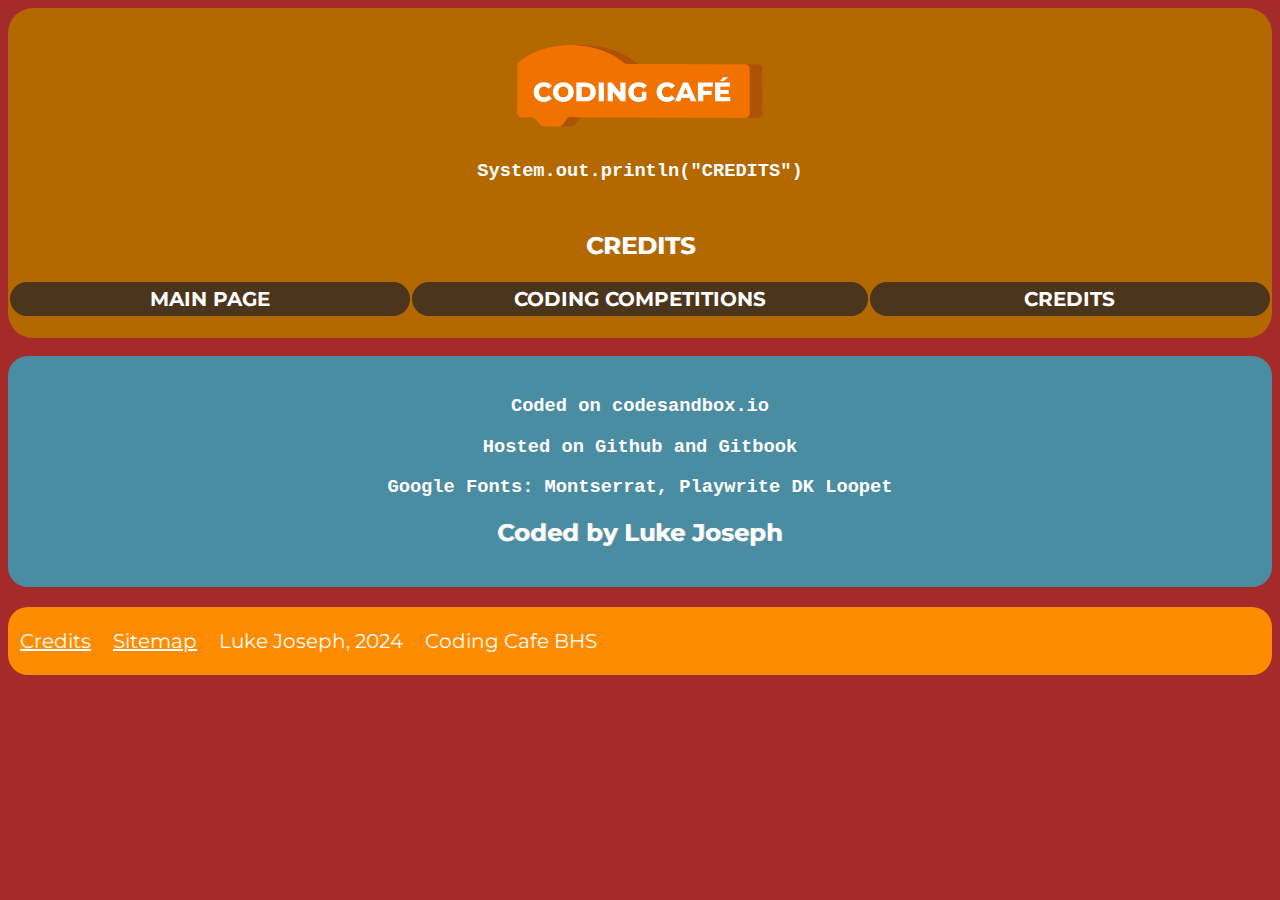
<file: credits.html>
<!DOCTYPE html>
<html>
  <head>
    <link rel="icon" type="image/png" href="images/iconCODE.png">
    <link
      href="https://fonts.googleapis.com/css2?family=Montserrat:wght@700;800"
      rel="stylesheet"
    />
    <link href="css/style.css" rel="stylesheet" />
    <title>BHS Coding Cafe</title>
  </head>
  <body>
    <div class="banner">
      <img src="images/logoMain.png" id="mainLogo" />
      <h3 id="randomStr">System.out.println("CREDITS")<br /></h3>
      <h2><br />CREDITS</h2>
      <table class="navBar">
        <tr>
          <th id="linkTO-main">MAIN PAGE</th>
          <th id="linkTO-codingcomps">CODING COMPETITIONS</th>
          <th id="linkTO-credits">CREDITS</th>
        </tr>
      </table>
    </div>
    <br />

    <div class="ice">
        <h3>Coded on codesandbox.io</h2>
  
        <h3>Hosted on Github and Gitbook</h2>

        <h3>Google Fonts: Montserrat, Playwrite DK Loopet</h3>

        <h2> Coded by Luke Joseph </h2>
    </div>
    <div class="footer">
      <table>
        <tr>
          <td><a href="credits.html">Credits</a></td>
          <td><a href="sitemap.html">Sitemap</a></td>
          <td>Luke Joseph, 2024</td>
          <td>Coding Cafe BHS</td>
        </tr>
      </table>
    </div>
</body>

    <script>
      let random = Math.floor(Math.random() * 10);

      if (random % 2 === 0) {
        document.getElementById("randomStr").innerHTML = 'print("CREDITS")';
      } else if (random >= 6) {
        document.getElementById("randomStr").innerHTML =
          'System.out.println("CREDITS")';
      } else {
        document.getElementById("randomStr").innerHTML =
          'console.log("CREDITS")';
      }


      document.getElementById("mainLogo").onclick = function () {
        window.location.href = "index.html";
      };
      document.getElementById("linkTO-main").onclick = function () {
        window.location.href = "index.html";
      };
      document.getElementById("linkTO-codingcomps").onclick = function () {
        window.location.href = "dec17.html";
      };
      document.getElementById("linkTO-credits").onclick = function () {
        window.location.href = "credits.html";
      };
    </script>
  </body>
</html>
</file>
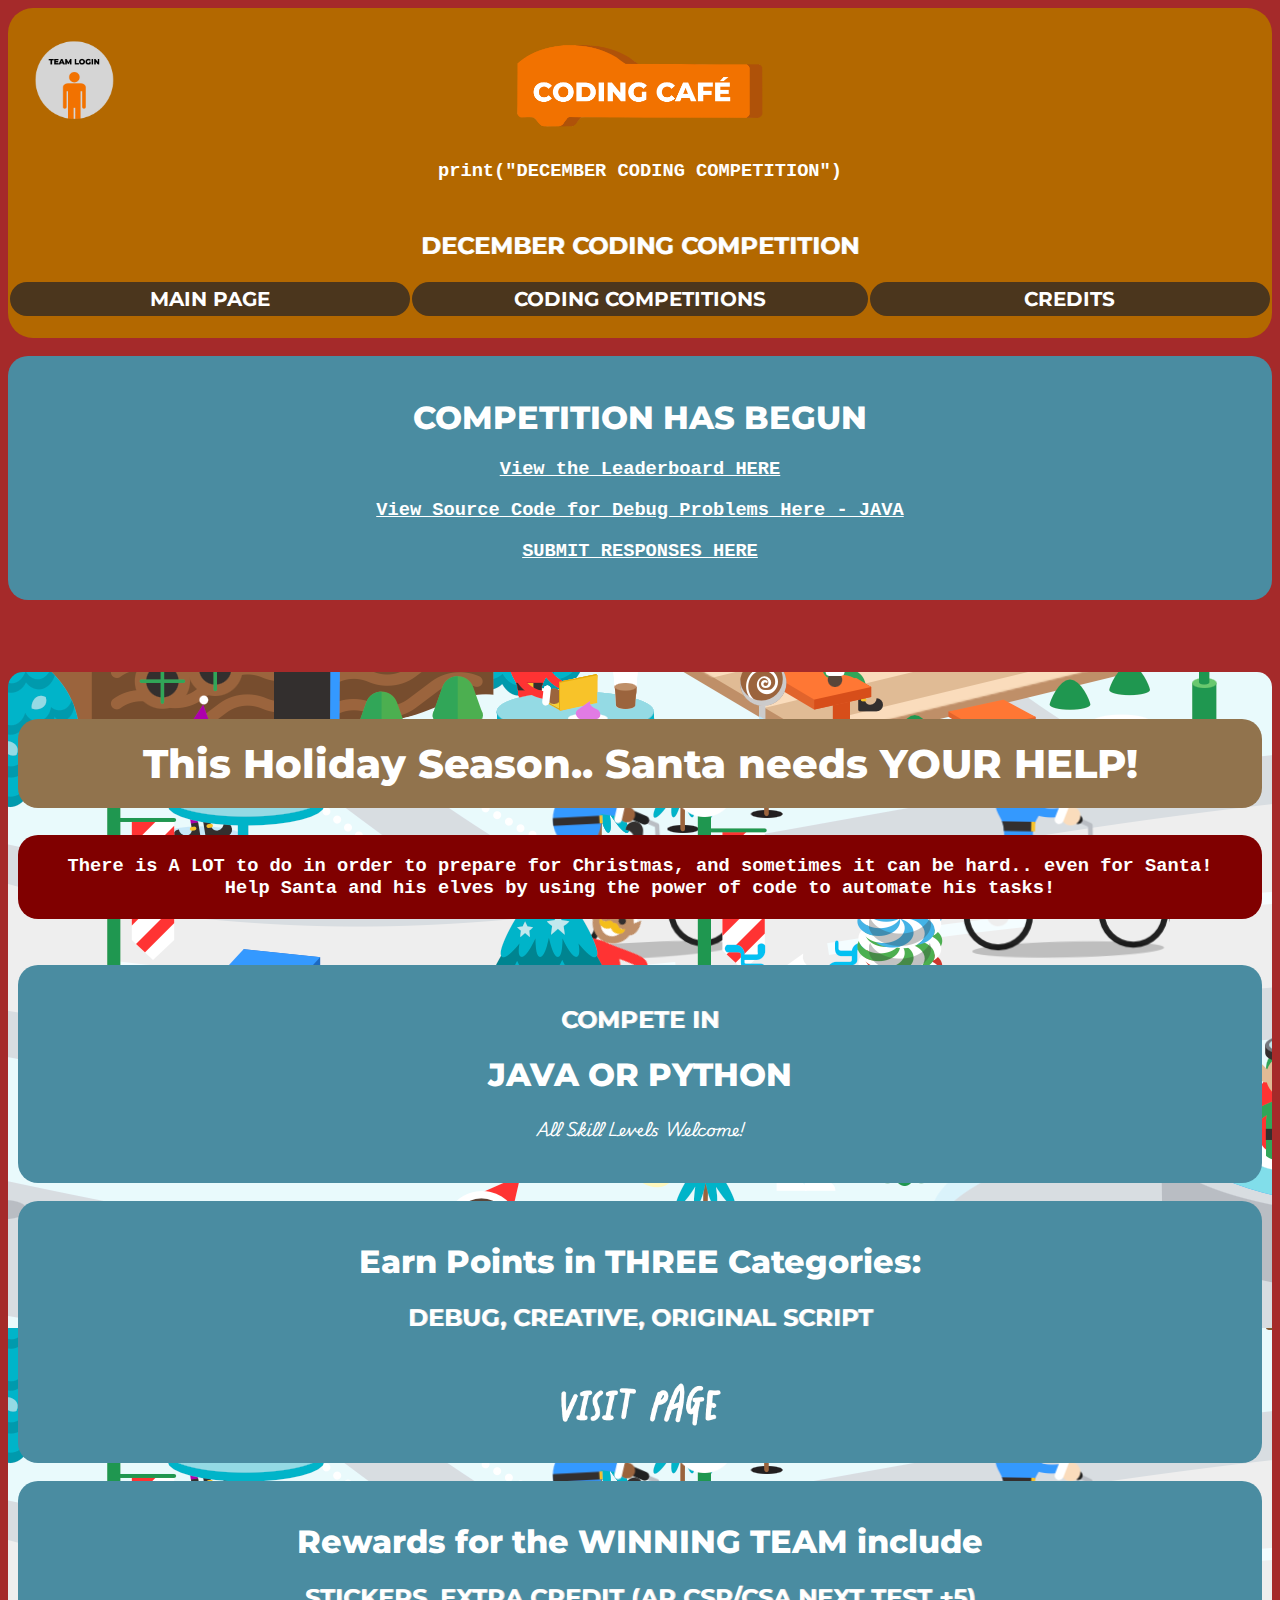
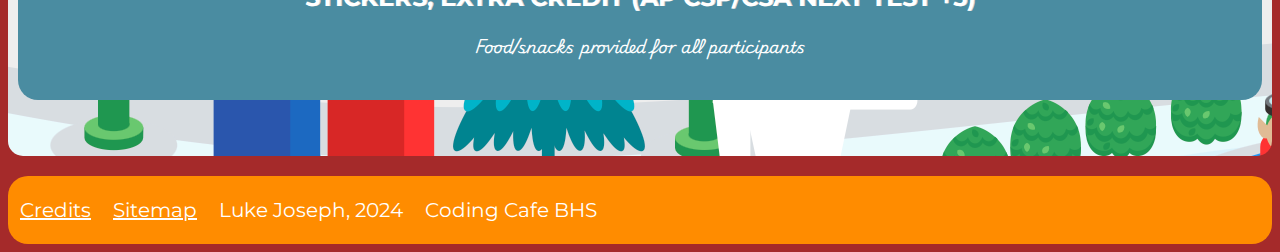
<file: dec17.html>
<!DOCTYPE html>
<html>
  <head>
    <link rel="icon" type="image/png" href="images/iconCODE.png" />

    <title>December Coding Competition - BHS Coding Cafe</title>
    <link href="css/style.css" rel="stylesheet" />
    <link
      href="https://fonts.googleapis.com/css2?family=Montserrat:wght@700;800"
      rel="stylesheet"
    />
    <link
      href="https://fonts.googleapis.com/css?family=Playwrite DK Loopet:wght@400"
      rel="stylesheet"
    />
    <link
      href="https://fonts.googleapis.com/css2?family=Pacifico:wght@400"
      rel="stylesheet"
    />

    <style>
      #introBanner {
        background-image: url("images/dec17IntroBanner.png");
        padding: 20px 10px;
        border-radius: 15px;
      }
      #introBannerHEAD {
        background-color: rgb(71, 107, 16);
        border-radius: 10px;
        font-size: 30px;
        transition: font-size 3s;
        color: white;
      }
      #introBannerHEAD:hover {
        font-size: 40px;
      }
      #introBanner h3 {
        font-family: Courier;
      }

      h4 {
        font-family: Playwrite DK Loopet, Courier New;
        text-align: center;
      }
      #pfp {
        position: fixed;
        top: 30px;
        left: 18px;
        right: 200;
        width: 9%;
        height: 9%
        margin: 10px 10px;
        z-index: 1000;
        border: 3px solid none;
        border-color: transparent;
        border-radius: 65px;
        transition: border-color 1s, background-color 1s;

      }
      #pfp:hover {
        border-color: darkorange;
        background-color: darkorange;
        border-radius: 65px 65px;

      }

      .link {
        text-align: center;
        display: block;
        margin: 0 auto;
        width: 15%;
        height: 15%;
      }

      a {
        color: white;
      }
    </style>
  </head>

  <body>
    <div class="banner">
      <img src="images/logoMain.png" id="mainLogo" />
      <h3 id="randomStr">
        System.out.println("DECEMBER CODING COMPETITION")<br />
      </h3>
      <h2><br />DECEMBER CODING COMPETITION</h2>
      <table class="navBar">
        <tr>
          <th id="linkTO-main">MAIN PAGE</th>
          <th id="linkTO-codingcomps">CODING COMPETITIONS</th>
          <th id="linkTO-credits">CREDITS</th>
        </tr>
      </table>
    </div>
    <br />
    <div class="ice">
      <h1>COMPETITION HAS BEGUN</h1>
      <h3>
        <a href="https://keepthescore.com/board/tbxptmgwwvswr/"
          >View the Leaderboard HERE
        </a>
      </h3>
      <h3>
        <a
          href="https://drive.google.com/drive/folders/1mV0Q981D9IzRikyKMmvjUim-MJ2Usb7E?usp=share_link"
        >
          View Source Code for Debug Problems Here - JAVA
        </a>
      </h3>
      <h3>
        <a
          href="https://forms.office.com/Pages/ResponsePage.aspx?id=gamCU_emuk25U_DseFKB6xn4ONpeDsRIkyylOtZNJwhUNUwzR0hLN0k3R09KQk5GWk9CVkpNTklDNi4u"
          >SUBMIT RESPONSES HERE</a
        >
      </h3>
    </div>
    <br />
    <br />
    <br />
    <br />
    <div id="introBanner">
      <h1 class="wood">This Holiday Season.. Santa needs YOUR HELP!</h1>
      <h3 class="red">
        There is A LOT to do in order to prepare for Christmas, and sometimes it
        can be hard.. even for Santa! <br />
        Help Santa and his elves by using the power of code to automate his
        tasks!
      </h3>
      <br />
      <br />
      <div class="ice">
        <h2>COMPETE IN</h2>
        <h1>JAVA OR PYTHON</h1>
        <h4>All Skill Levels Welcome!</h4>
      </div>
      <br />
      <div class="ice">
        <h1>Earn Points in THREE Categories:</h1>
        <h2>DEBUG, CREATIVE, ORIGINAL SCRIPT</h2>
        <br />
        <a href="gradingRubric.pdf" download="gradingRubric.pdf">
          <img src="images/DEC17Link.png" class="link"
        /></a>
      </div>
      <br />
      <div class="ice">
        <h1>Rewards for the WINNING TEAM include</h1>
        <h2>STICKERS, EXTRA CREDIT (AP CSP/CSA NEXT TEST +5)</h2>
        <h4>Food/snacks provided for all participants</h4>
      </div>
      <br />
      <br />
    </div>
    <img src="images/pfp.png" id="pfp" />
    <div class="footer">
      <table>
        <tr>
          <td><a href="credits.html">Credits</a></td>
          <td><a href="sitemap.html">Sitemap</a></td>
          <td>Luke Joseph, 2024</td>
          <td>Coding Cafe BHS</td>
        </tr>
      </table>
    </div>
  </body>

  <script>
    let random = Math.floor(Math.random() * 10);

    if (random % 2 === 0) {
      document.getElementById("randomStr").innerHTML =
        'print("DECEMBER CODING COMPETITION")';
    } else if (random >= 6) {
      document.getElementById("randomStr").innerHTML =
        'System.out.println("DECEMBER CODING COMPETITION")';
    } else {
      document.getElementById("randomStr").innerHTML =
        'console.log("DECEMBER CODING COMPETITION")';
    }

    document.getElementById("mainLogo").onclick = function () {
      window.location.href = "index.html";
    };

    document.getElementById("pfp").onclick = function () {
      window.location.href =
        "codeComps_registeredTeams/registered_dec2024.html";
    };

    const d = new Date();

    document.getElementById("linkTO-main").onclick = function () {
      window.location.href = "index.html";
    };
    document.getElementById("linkTO-codingcomps").onclick = function () {
      window.location.href = "dec17.html";
    };
    document.getElementById("linkTO-credits").onclick = function () {
      window.location.href = "credits.html";
    };
  </script>
</html>
</file>
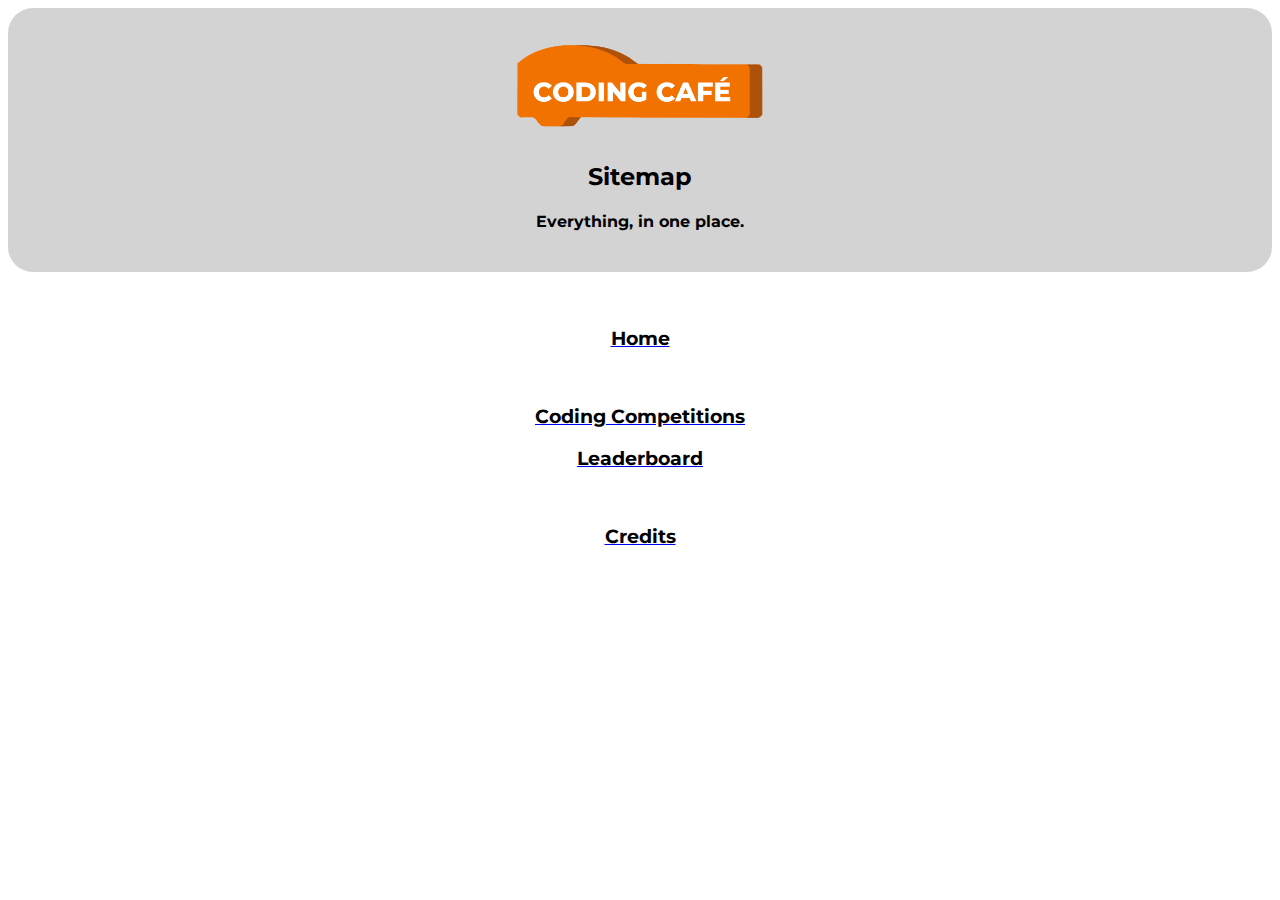
<file: sitemap.html>
<!DOCTYPE html>
<html>
  <head>
    <link rel="icon" type="image/png" href="images/iconCODE.png" />
    <link
      href="https://fonts.googleapis.com/css2?family=Montserrat:wght@700;800"
      rel="stylesheet"
    />
    <link href="css/style.css" rel="stylesheet" />
    <title>Sitemap - BHS Coding Cafe</title>
    <style>
      .banner {
        background-color: lightgrey;
      }
      body {
        background-image: none;
        background-color: white;
      }
      h2 {
        color: black;
      }
      h3 {
        color: black;
      }
      #mainLogo:hover {
        width: 22%;
        height: 22%;
      }
      h4 {
        color: black;
        font-family: Montserrat;
      }
      h3 {
        color: black;
        font-family: Montserrat;
      }

      h3:hover {
        color: rgb(75, 75, 75);
      }
    </style>
  </head>
  <body>
    <div class="banner">
      <img src="images/logoMain.png" id="mainLogo" />
      <h2>Sitemap</h2>
      <h4>Everything, in one place.</h4>
    </div>
    <br />
    <br />
    <a href="index.html"><h3>Home</h3></a>
    <br />
    <a href="dec17.html"><h3>Coding Competitions</h3></a>
    <a href="codeComps_registeredTeams/registered_dec2024.html"
      ><h3>Leaderboard</h3></a
    >
    <br />
    <a href="credits.html"><h3>Credits</h3></a>
  </body>

  <script>
    document.getElementById("mainLogo").onclick = function () {
      window.location.href = "index.html";
    };
  </script>
</html>
</file>
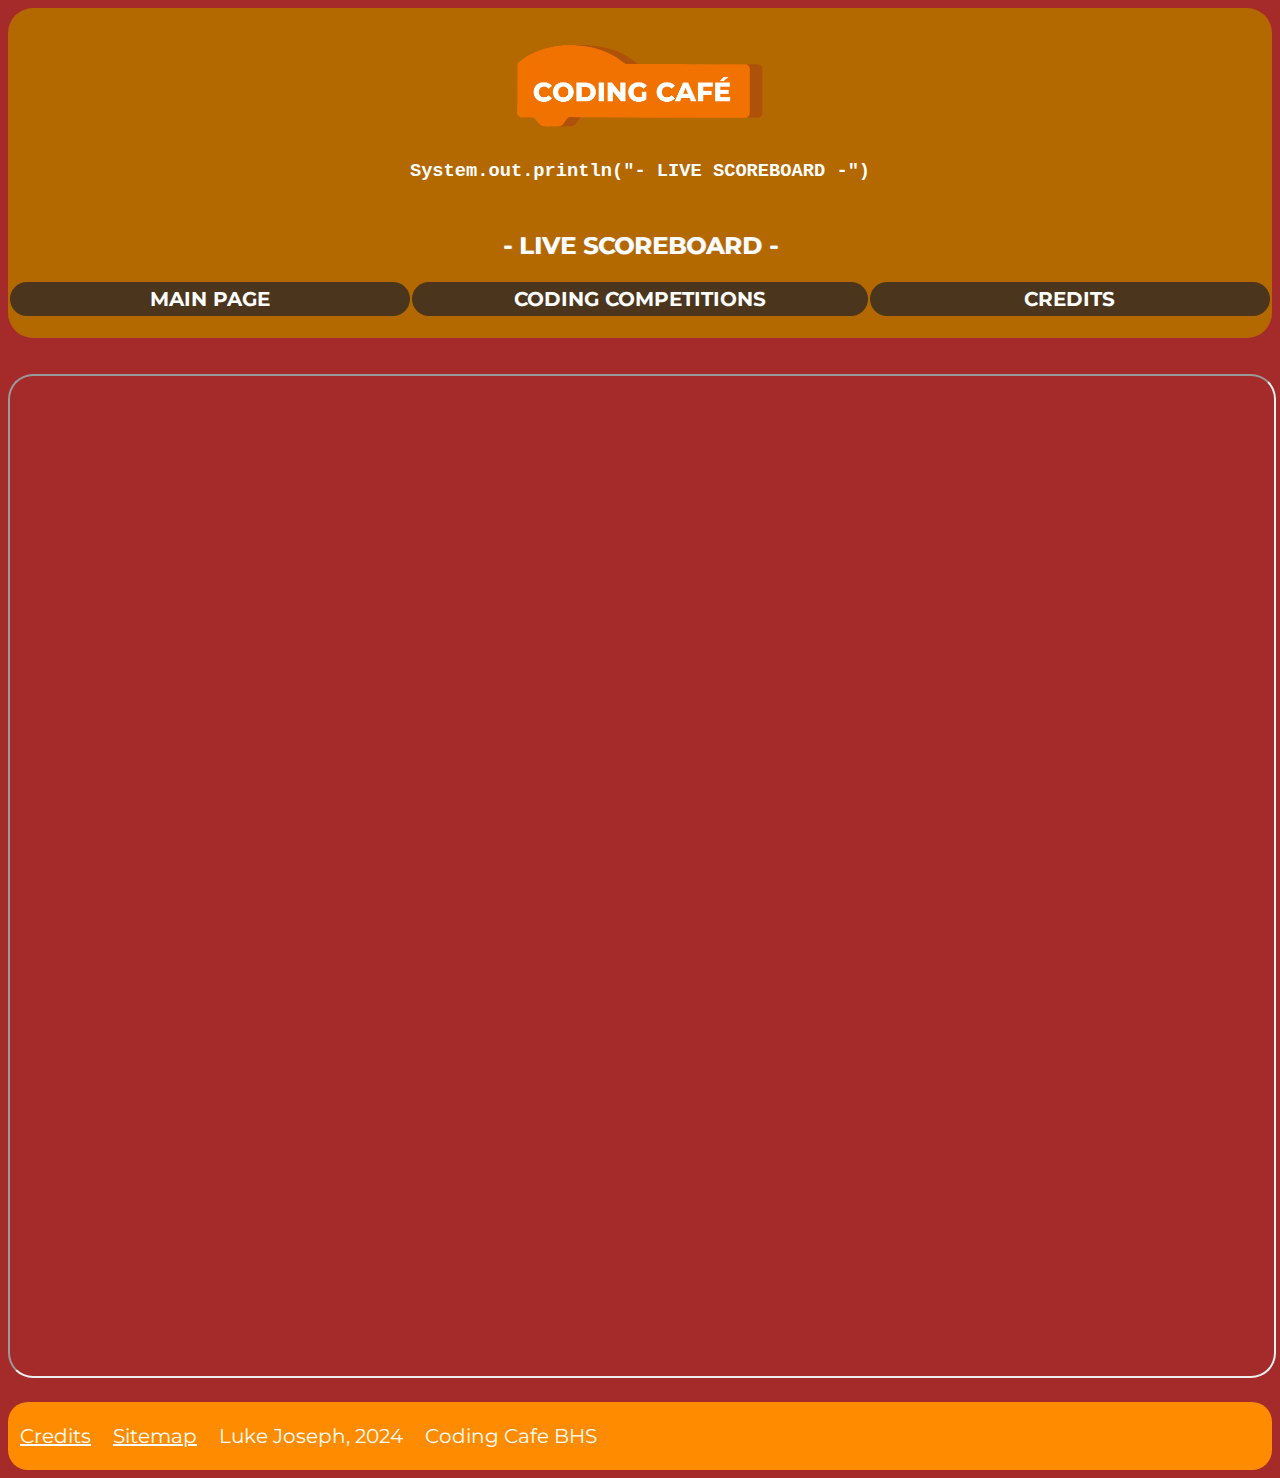
<file: codeComps_registeredTeams/registered_dec2024.html>
<!DOCTYPE html>
<html>
  <head>
    <link rel="icon" type="../image/png" href="images/iconCODE.png" />
    <link href="../css/style.css" rel="stylesheet" />
    <link
      href="https://fonts.googleapis.com/css2?family=Montserrat:wght@700;800"
      rel="stylesheet"
    />
    <link
      href="https://fonts.googleapis.com/css?family=Playwrite DK Loopet:wght@400"
      rel="stylesheet"
    />
    <link
      href="https://fonts.googleapis.com/css2?family=Pacifico:wght@400"
      rel="stylesheet"
    />
    <title>YOUR TEAM - BHS Coding Cafe</title>

    <style>
      input {
        font-family: Montserrat, Courier New;
        font-size: 25px;
        border-radius: 10px;
        border-color: darkorange;
      }
      #content {
        padding: 20px 0px;
        margin: 10px 10px;
        background-color: rgb(59, 14, 95);
        border-radius: 25px;
      }
      #content2 {
        padding: 20px 0px;
        margin: 10px 10px;
        background-color: rgb(95, 14, 78);
        border-radius: 25px;
        color: white;
      }
    </style>
  </head>

  <body>
    <div class="banner">
      <img src="../images/logoMain.png" id="mainLogo" />
      <h3 id="randomStr">System.out.println("TEAM LOGIN")<br /></h3>
      <h2><br />TEAM LOGIN</h2>
      <table class="navBar">
        <tr>
          <th id="linkTO-main">MAIN PAGE</th>
          <th id="linkTO-codingcomps">CODING COMPETITIONS</th>
          <th id="linkTO-credits">CREDITS</th>
        </tr>
      </table>
    </div>

    <div class="form">
      <input type="text" placeholder="ENTER TEAM ID" id="teamID" />
      <input type="button" value="LOGIN" onclick="processTeam()" />
    </div>

    <div class="ice">
      <h1 id="teamName">LOADING...</h1>
    </div>
    <div id="content">
      <br />
      <h2 id="idTEAM">...</h2>
      <h2 id="codeLang"></h2>
    </div>
    <div id="content2">
      <h2 id="memberLabel">...</h2>
      <h3 id="teamMembers"></h3>
    </div>
    <div class="footer">
      <table>
        <tr>
          <td><a href="../credits.html">Credits</a></td>
          <td><a href="../sitemap.html">Sitemap</a></td>
          <td>Luke Joseph, 2024</td>
          <td>Coding Cafe BHS</td>
        </tr>
      </table>
    </div>
  </body>

  <script>
    let random = Math.floor(Math.random() * 10);

    if (random % 2 === 0) {
      document.getElementById("randomStr").innerHTML = 'print("TEAM LOGIN")';
    } else if (random >= 6) {
      document.getElementById("randomStr").innerHTML =
        'System.out.println("TEAM LOGIN")';
    } else {
      document.getElementById("randomStr").innerHTML =
        'console.log("TEAM LOGIN")';
    }

    document.getElementById("mainLogo").onclick = function () {
      window.location.href = "../index.html";
    };

    function processTeam() {
      let id = document.getElementById("teamID").value;
      if (id === "20805") {
        document.getElementById("teamName").innerHTML = "Rubber Ducks";
        document.getElementById("idTEAM").innerHTML = "20805";
        document.getElementById("codeLang").innerHTML = "JAVA";
        document.getElementById("memberLabel").innerHTML = "TEAM MEMBERS:";
        document.getElementById("teamMembers").innerHTML =
          "AARIT SINGH - CAPTAIN <br> TRISHA DHRUV - PLAYER #2 <br> DEEDEE REISS-REINITZ - PLAYER #3";
      } else if (id === "51917") {
        document.getElementById("teamName").innerHTML = "Agustus Gloup";
        document.getElementById("idTEAM").innerHTML = "51917";
        document.getElementById("codeLang").innerHTML = "JAVA";
        document.getElementById("memberLabel").innerHTML = "TEAM MEMBERS:";
        document.getElementById("teamMembers").innerHTML =
          "AIDEN LEE - CAPTAIN <br> ZAYD RAHMAN - PLAYER #2 <br> LUCAS AGUSTE - PLAYER #3";
      } else if (id === "77653") {
        document.getElementById("teamName").innerHTML = "The Baristas";
        document.getElementById("idTEAM").innerHTML = "77653";
        document.getElementById("codeLang").innerHTML = "JAVA";
        document.getElementById("memberLabel").innerHTML = "TEAM MEMBERS:";
        document.getElementById("teamMembers").innerHTML =
          "NOAH RINKE - CAPTAIN <br> AANYA SHETTY - PLAYER #2 <br> ALINA VOLNOVA - PLAYER #3";
      } else if (id === "86534") {
        document.getElementById("teamName").innerHTML = "Chill Guys";
        document.getElementById("idTEAM").innerHTML = "86534";
        document.getElementById("codeLang").innerHTML = "JAVA";
        document.getElementById("memberLabel").innerHTML = "TEAM MEMBERS:";
        document.getElementById("teamMembers").innerHTML =
          "NICHOLAS LI - CAPTAIN <br> MATTHEW MASALA - PLAYER #2";
      } else {
        document.getElementById("teamName").innerHTML =
          "LOGIN FAILED - TEAM DOES NOT EXIST";
        document.getElementById("idTEAM").innerHTML = "...";
        document.getElementById("codeLang").innerHTML = "";
        document.getElementById("memberLabel").innerHTML = "...";
        document.getElementById("teamMembers").innerHTML = "";
      }
    }

    document.getElementById("linkTO-main").onclick = function () {
      window.location.href = "../index.html";
    };
    document.getElementById("linkTO-codingcomps").onclick = function () {
      window.location.href = "../dec17.html";
    };
    document.getElementById("linkTO-credits").onclick = function () {
      window.location.href = "../credits.html";
    };
    window.location.href = "scoreboard.html";
  </script>
</html>
</file>
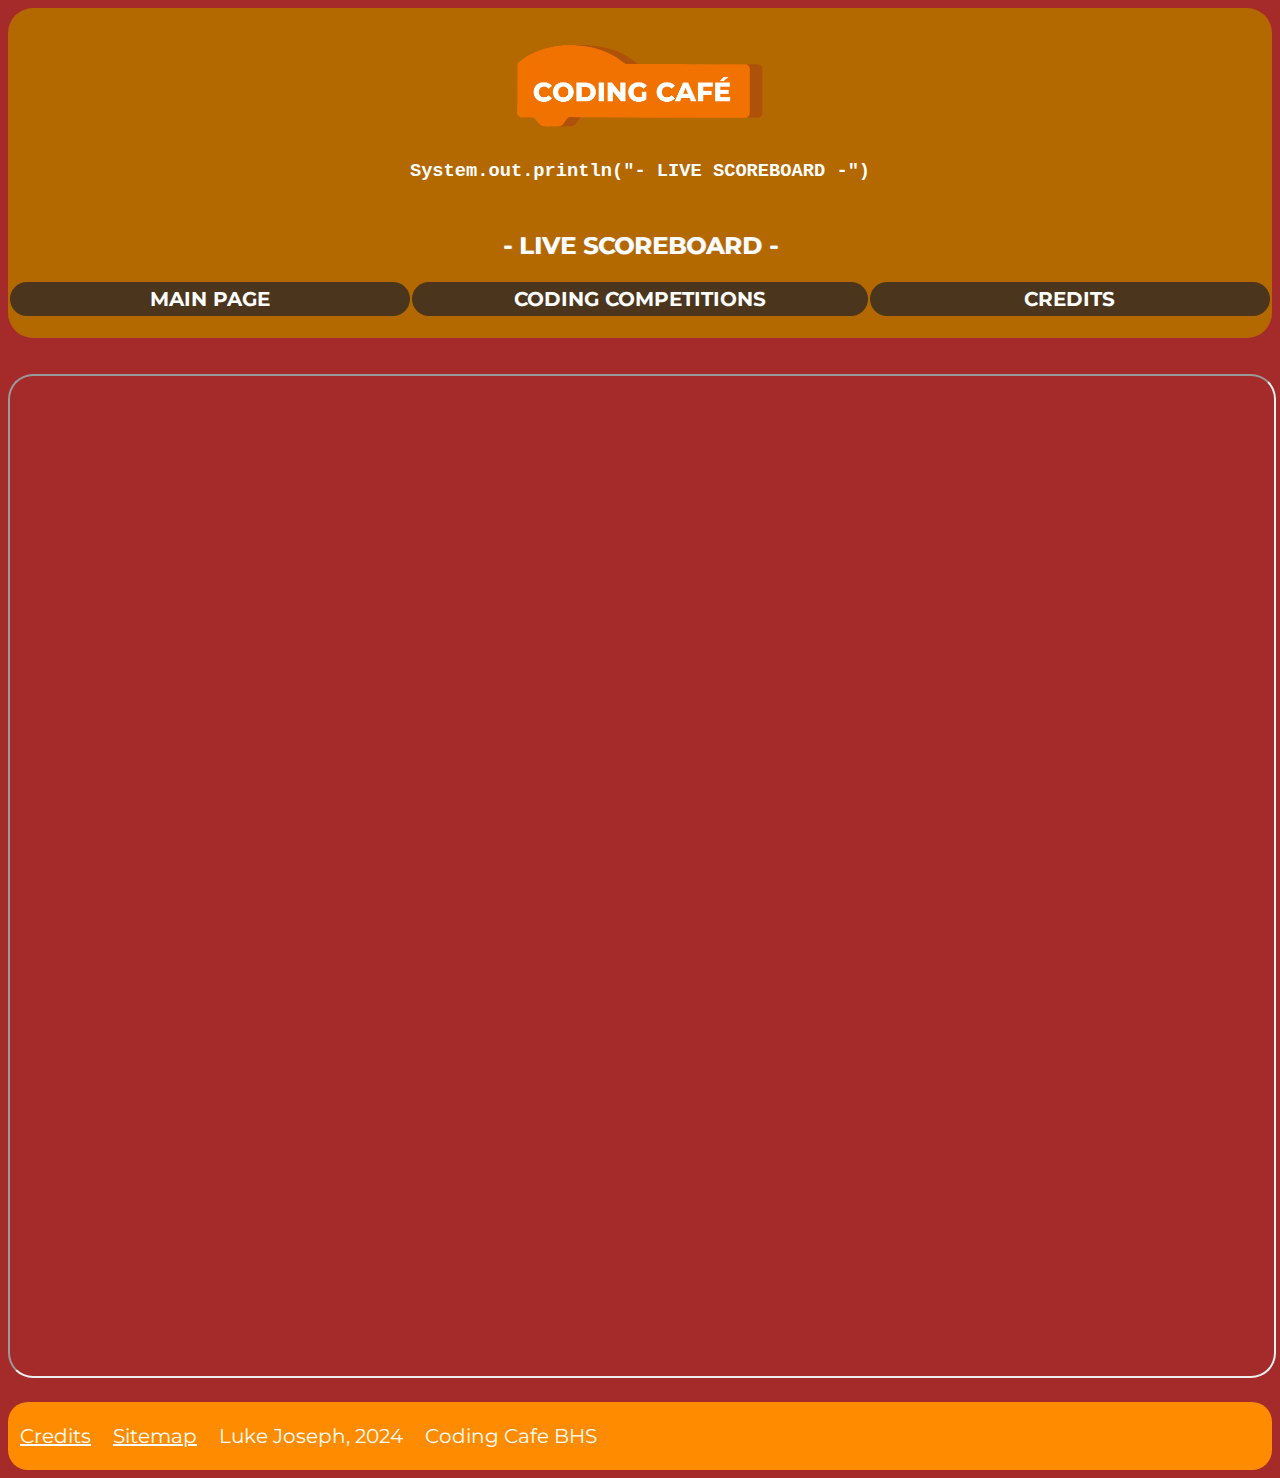
<file: codeComps_registeredTeams/scoreboard.html>
<!DOCTYPE html>
<html lang="en">
  <head>
    <link rel="icon" type="../image/png" href="images/iconCODE.png" />
    <link href="../css/style.css" rel="stylesheet" />
    <link
      href="https://fonts.googleapis.com/css2?family=Montserrat:wght@700;800"
      rel="stylesheet"
    />
    <link
      href="https://fonts.googleapis.com/css?family=Playwrite DK Loopet:wght@400"
      rel="stylesheet"
    />
    <link
      href="https://fonts.googleapis.com/css2?family=Pacifico:wght@400"
      rel="stylesheet"
    />
    <title>LIVE SCOREBOARD - BHS Coding Cafe</title>
  </head>
  <body>
    <div class="banner">
      <img src="../images/logoMain.png" id="mainLogo" />
      <h3 id="randomStr">System.out.println("- LIVE SCOREBOARD -")<br /></h3>
      <h2><br />- LIVE SCOREBOARD -</h2>
      <table class="navBar">
        <tr>
          <th id="linkTO-main">MAIN PAGE</th>
          <th id="linkTO-codingcomps">CODING COMPETITIONS</th>
          <th id="linkTO-credits">CREDITS</th>
        </tr>
      </table>
    </div>
    <br />
    <br />
    <iframe
      id="iframe-tbxptmgwwvswr"
      src="https://keepthescore.com/board/tbxptmgwwvswr/"
      style="
        width: 100%;
        height: 1000px;
        border-radius: 25px;
        display: inlineblock;
        text-align: center;
        overflow: hidden;
      "
    ></iframe>
    <div class="footer">
      <table>
        <tr>
          <td><a href="../credits.html">Credits</a></td>
          <td><a href="../sitemap.html">Sitemap</a></td>
          <td>Luke Joseph, 2024</td>
          <td>Coding Cafe BHS</td>
        </tr>
      </table>
    </div>
  </body>
  </body>
  <script src="../stylo_build1.js"></script>
  <script>
    document.getElementById("linkTO-main").onclick = function () {
      window.location.href = "../index.html";
    };
    document.getElementById("linkTO-codingcomps").onclick = function () {
      window.location.href = "../dec17.html";
    };
    document.getElementById("linkTO-credits").onclick = function () {
      window.location.href = "../credits.html";
    };
    document.getElementById("mainLogo").onclick = function () {
      window.location.href = "../index.html";
    };
  </script>
</html>
</file>
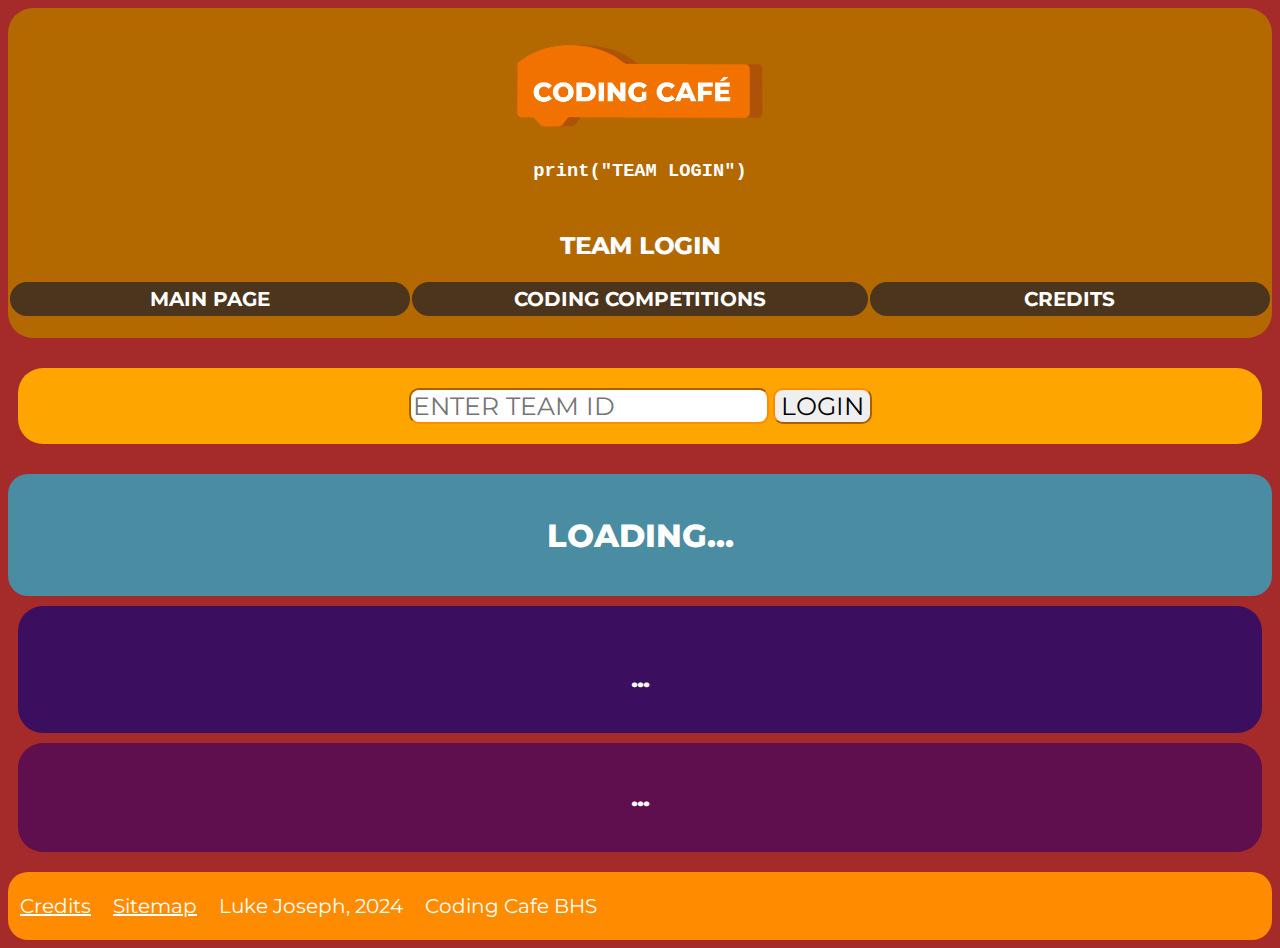
<file: regsteredTeams-dec2024/registered.html>
<!DOCTYPE html>
<html>
  <head>
    <link rel="icon" type="../image/png" href="images/iconCODE.png" />
    <link href="../css/style.css" rel="stylesheet" />
    <link
      href="https://fonts.googleapis.com/css2?family=Montserrat:wght@700;800"
      rel="stylesheet"
    />
    <link
      href="https://fonts.googleapis.com/css?family=Playwrite DK Loopet:wght@400"
      rel="stylesheet"
    />
    <link
      href="https://fonts.googleapis.com/css2?family=Pacifico:wght@400"
      rel="stylesheet"
    />
    <title>YOUR TEAM - BHS Coding Cafe</title>

    <style>
      input {
        font-family: Montserrat, Courier New;
        font-size: 25px;
        border-radius: 10px;
        border-color: darkorange;
      }
      #content {
        padding: 20px 0px;
        margin: 10px 10px;
        background-color: rgb(59, 14, 95);
        border-radius: 25px;
      }
      #content2 {
        padding: 20px 0px;
        margin: 10px 10px;
        background-color: rgb(95, 14, 78);
        border-radius: 25px;
        color: white;
      }
    </style>
  </head>

  <body>
    <div class="banner">
      <img src="../images/logoMain.png" id="mainLogo" />
      <h3 id="randomStr">System.out.println("TEAM LOGIN")<br /></h3>
      <h2><br />TEAM LOGIN</h2>
      <table class="navBar">
        <tr>
          <th id="linkTO-main">MAIN PAGE</th>
          <th id="linkTO-codingcomps">CODING COMPETITIONS</th>
          <th id="linkTO-credits">CREDITS</th>
        </tr>
      </table>
    </div>

    <div class="form">
      <input type="text" placeholder="ENTER TEAM ID" id="teamID" />
      <input type="button" value="LOGIN" onclick="processTeam()" />
    </div>

    <div class="ice">
      <h1 id="teamName">LOADING...</h1>
    </div>
    <div id="content">
      <br />
      <h2 id="idTEAM">...</h2>
      <h2 id="codeLang"></h2>
    </div>
    <div id="content2">
      <h2 id="memberLabel">...</h2>
      <h3 id="teamMembers"></h3>
    </div>
    <div class="footer">
      <table>
        <tr>
          <td><a href="../credits.html">Credits</a></td>
          <td><a href="../sitemap.html">Sitemap</a></td>
          <td>Luke Joseph, 2024</td>
          <td>Coding Cafe BHS</td>
        </tr>
      </table>
    </div>
  </body>

  <script>
    let random = Math.floor(Math.random() * 10);

    if (random % 2 === 0) {
      document.getElementById("randomStr").innerHTML = 'print("TEAM LOGIN")';
    } else if (random >= 6) {
      document.getElementById("randomStr").innerHTML =
        'System.out.println("TEAM LOGIN")';
    } else {
      document.getElementById("randomStr").innerHTML =
        'console.log("TEAM LOGIN")';
    }

    document.getElementById("mainLogo").onclick = function () {
      window.location.href = "../index.html";
    };

    function processTeam() {
      let id = document.getElementById("teamID").value;
      if (id === "20805") {
        document.getElementById("teamName").innerHTML = "Rubber Ducks";
        document.getElementById("idTEAM").innerHTML = "20805";
        document.getElementById("codeLang").innerHTML = "JAVA";
        document.getElementById("memberLabel").innerHTML = "TEAM MEMBERS:";
        document.getElementById("teamMembers").innerHTML =
          "AARIT SINGH - CAPTAIN <br> TRISHA DHRUV - PLAYER #2 <br> DEEDEE REISS-REINITZ - PLAYER #3";
      } else if (id === "51917") {
        document.getElementById("teamName").innerHTML = "Agustus Gloup";
        document.getElementById("idTEAM").innerHTML = "51917";
        document.getElementById("codeLang").innerHTML = "JAVA";
        document.getElementById("memberLabel").innerHTML = "TEAM MEMBERS:";
        document.getElementById("teamMembers").innerHTML =
          "AIDEN LEE - CAPTAIN <br> ZAYD RAHMAN - PLAYER #2 <br> LUCAS AGUSTE - PLAYER #3";
      } else if (id === "77653") {
        document.getElementById("teamName").innerHTML = "The Baristas";
        document.getElementById("idTEAM").innerHTML = "77653";
        document.getElementById("codeLang").innerHTML = "JAVA";
        document.getElementById("memberLabel").innerHTML = "TEAM MEMBERS:";
        document.getElementById("teamMembers").innerHTML =
          "NOAH RINKE - CAPTAIN <br> AANYA SHETTY - PLAYER #2 <br> ALINA VOLNOVA - PLAYER #3";
      } else {
        document.getElementById("teamName").innerHTML =
          "LOGIN FAILED - TEAM DOES NOT EXIST";
        document.getElementById("idTEAM").innerHTML = "...";
        document.getElementById("codeLang").innerHTML = "";
        document.getElementById("memberLabel").innerHTML = "...";
        document.getElementById("teamMembers").innerHTML = "";
      }
    }

    document.getElementById("linkTO-main").onclick = function () {
      window.location.href = "../index.html";
    };
    document.getElementById("linkTO-codingcomps").onclick = function () {
      window.location.href = "../dec17.html";
    };
    document.getElementById("linkTO-credits").onclick = function () {
      window.location.href = "../credits.html";
    };
  </script>
</html>
</file>
<file: css/style.css>
body {
  background-color: brown;
  background-image: url("https://www.shutterstock.com/image-vector/dark-green-color-deep-emerald-600nw-1184880790.jpg");
  background-size: auto;
}

h1 {
  font-family: Montserrat, Calibri;
  text-align: center;
  font-weight: 800;
}
#headerMain {
  font-size: 50px;
}

h2 {
  font-family: Montserrat, Calibri;
  text-align: center;
  font-weight: 700;
  color: white;
  text-shadow: 1px 0px lightGrey;
}

h3 {
  font-family: Courier New, Montserrat, Calibri;
  text-align: center;
}

.banner {
  background-color: rgb(179, 104, 0);
  color: white;
  padding: 20px 0px;
  border-radius: 25px;
  text-align: center;
}

#dec2024Header {
  color: yellow;
  background-image: url(none);
  background-color: green;
  background-size: auto;

  padding: 60px 60px;
  border-radius: 55px;
  transition: font-size 2s, background-color 2s;
}
#dec2024Header:hover {
  font-size: 25px;
  background-color: darkGreen;
}

#mainLogo {
  margin: auto;
  display: block;
  width: 20%;
  height: 20%;
  transition: width 1s, height 1s;
}

#mainLogo:hover {
  width: 25%;
  height: 25%;
}

#dec2024logo {
  display: block;
  margin: auto;
  width: 45%;
  height: 45%;
  background-color: rgb(0, 51, 0);
  border-radius: 15px;
}

#DEC17LINK {
  display: block;
  margin: auto;
  width: 10%;
  height: 10%;
  background-color: orange;
  border-radius: 25px;
  transition: width 1s, height 1s;
}

#DEC17LINK:hover {
  width: 15%;
  height: 15%;
}

.countdown {
  background-color: rgb(214, 160, 10);
  border-radius: 20px;
  color: white;
  padding: 7px 0px;
}

.red {
  background-color: maroon;
  border-radius: 20px;
  padding: 20px 3px;
  color: white;
  margin: 10px 0px;
}

.ice {
  background-color: rgb(74, 140, 161);
  border-radius: 20px;
  padding: 20px 3px;
  color: white;
}

.wood {
  background-color: rgb(145, 115, 77);
  border-radius: 20px;
  padding: 20px 3px;
  color: white;
  transition: font-size 4s;
  font-size: 40px;
}
.wood:hover {
  font-size: 50px;
}
.form {
  text-align: center;
  margin: 30px 10px;
  background-color: orange;
  border-radius: 25px;
  padding: 20px 0px;
}

.navBar {
  background-color: transparent;
  border-radius: 30px;
  text-align: center;
  width: 100%;
}
.navBar th {
  background-color: rgb(75, 54, 29);
  border-radius: 30px;
  padding: 5px 10px;
  margin: 0px 5px;
  color: white;
  font-family: Montserrat, Courier New;
  font-size: 20px;
  width: 10%;
}

.navBar th:hover {
  background-color: rgb(117, 77, 27);
}

.footer {
  background-color: darkorange;
  border-radius: 20px;
  font-family: Montserrat, monospace;
  color: white;
  margin-top: 20px;
  width: 100%;
}
.footer td {
  padding: 20px 10px;
  font-size: 20px;
}

.footer a {
  color: white;
}
.footer a:hover {
  color: rgb(136, 72, 11);
}
</file>
